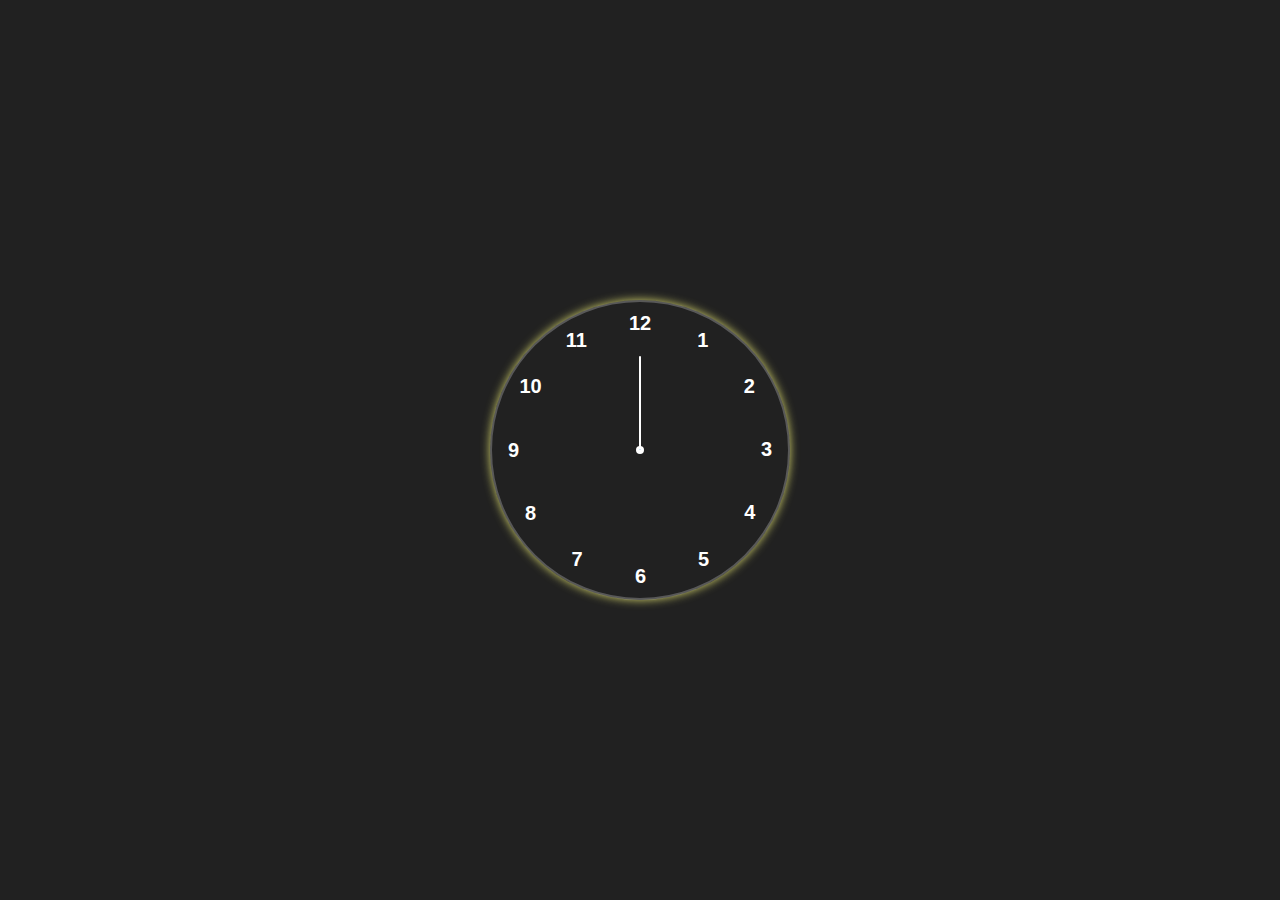
<file: clock/index.html>
<!DOCTYPE html>
<html lang="en">

<head>
    <meta charset="UTF-8">
    <meta name="viewport" content="width=device-width, initial-scale=1.0">
    <title>Analog clock</title>
    <link rel="stylesheet" href="style.css">
</head>

<body>
    <div class="container">
        <div class="clock">
            <div style="--clr:#ff3d58; --h:72px ;" id="hour" class="hand"><i></i></div>
            <div style="--clr:#00a6ff; --h:84px ;" id="min" class="hand"><i></i></div>
            <div style="--clr:#ffffff; --h:94px ;" id="sec" class="hand"><i></i></div>
            <span style="--i:1;"><b>1</b></span>
            <span style="--i:2;"><b>2</b></span>
            <span style="--i:3;"><b>3</b></span>
            <span style="--i:4;"><b>4</b></span>
            <span style="--i:5;"><b>5</b></span>
            <span style="--i:6;"><b>6</b></span>
            <span style="--i:7;"><b>7</b></span>
            <span style="--i:8;"><b>8</b></span>
            <span style="--i:9;"><b>9</b></span>
            <span style="--i:10;"><b>10</b></span>
            <span style="--i:11;"><b>11</b></span>
            <span style="--i:12;"><b>12</b></span>
        </div>
    </div>
    <script src="script.js"></script>
</body>

</html>
</file>
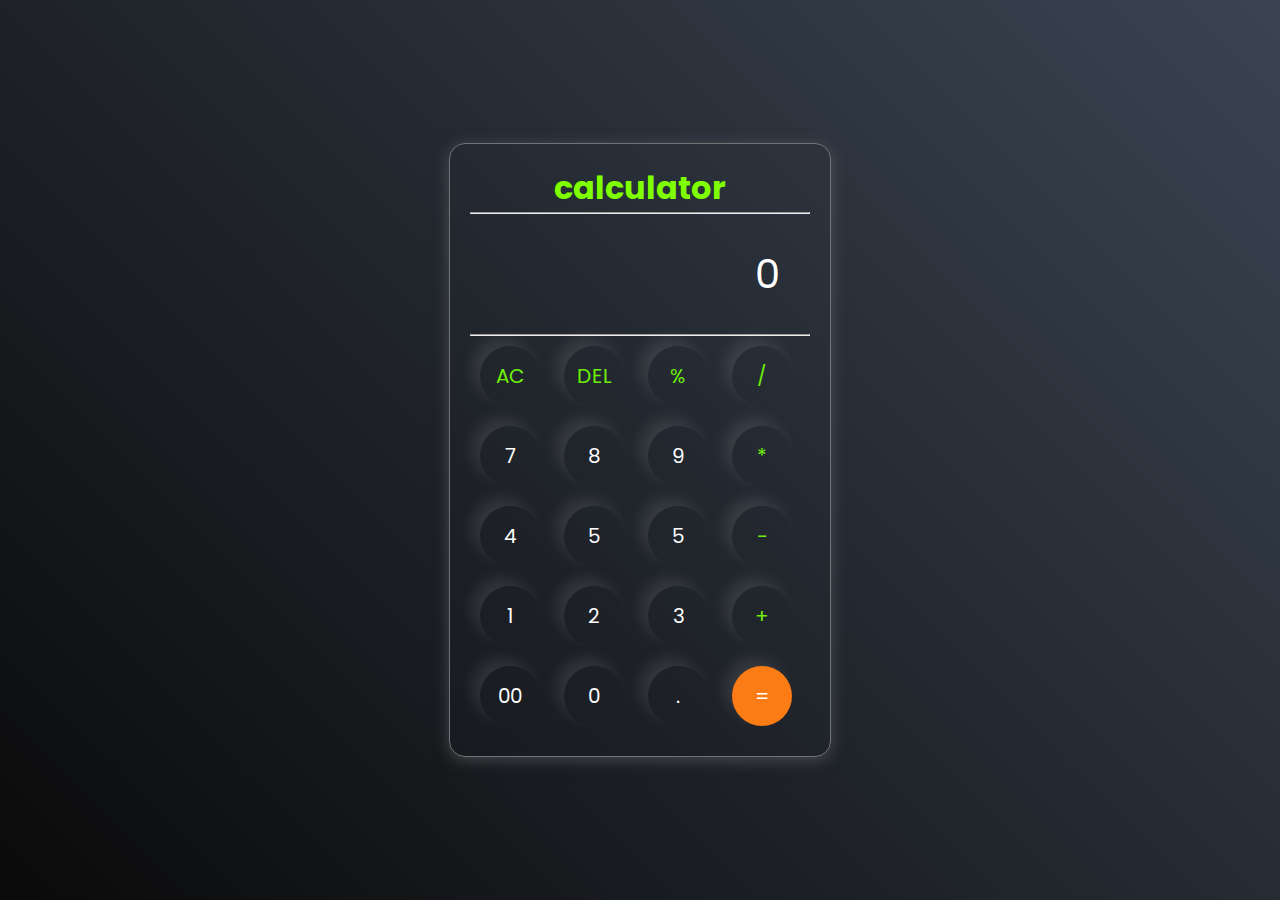
<file: metho2calculator/index.html>
<!DOCTYPE html>
<html lang="en">
<head>
    <meta charset="UTF-8">
    <meta http-equiv="X-UA-Compatible" content="IE=edge">
    <meta name="viewport" content="width=device-width, initial-scale=1.0">
    <title>Calculator</title>
    <link rel="stylesheet" href="style.css">
</head>
<body>
        
    <div class="calculator">
        <h1 style="color: chartreuse;">calculator</h1>
        <hr>
        <input type="text" name="Display" id="inputBox" placeholder="0">
        <hr>

        <div>
            <button class="operator">AC</button>
            <button class="operator">DEL</button>
            <button class="operator">%</button>
            <button class="operator">/</button>
        </div>
        <div>
            <button>7</button>
            <button>8</button>
            <button>9</button>
            <button class="operator">*</button>
        </div>
        <div>
            <button>4</button>
            <button>5</button>
            <button>5</button>
            <button class="operator">-</button>
        </div>
        <div>
            <button>1</button>
            <button>2</button>
            <button>3</button>
            <button class="operator">+</button>
        </div>
        <div>
            <button>00</button>
            <button>0</button>
            <button>.</button>
            <button class="equalBtn">=</button>
        </div>
    </div>
    <script src="script.js"></script>
    
</body>
</html>
</file>
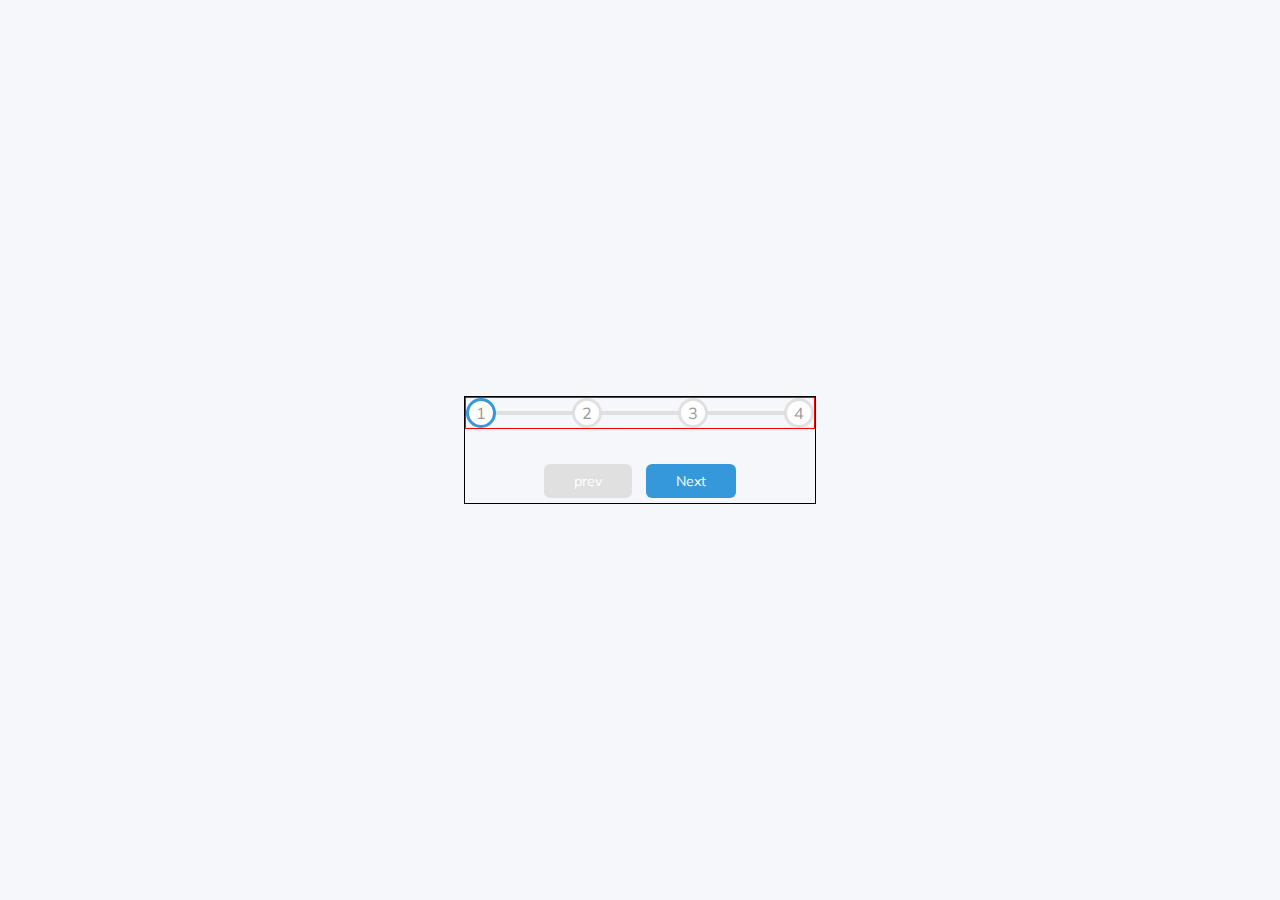
<file: progressStep/index.html>
<!DOCTYPE html>
<html lang="en">
<head>
    <meta charset="UTF-8">
    <meta name="viewport" content="width=device-width, initial-scale=1.0">
    <title>progress steps</title>
    <link rel="stylesheet" href="style.css">
</head>
<body>
    <div class="container">
        <div class="progress-container">
            <div class="progress" id="progress"></div>
            <div class="circle active">1</div>
            <div class="circle">2</div>
            <div class="circle">3</div>
            <div class="circle">4</div>
        </div>
        <button class="btn" id="prev" disabled>prev</button>
        <button class="btn" id="next">Next</button>
    </div>
    <script src="script.js"></script>
</body>
</html>
</file>
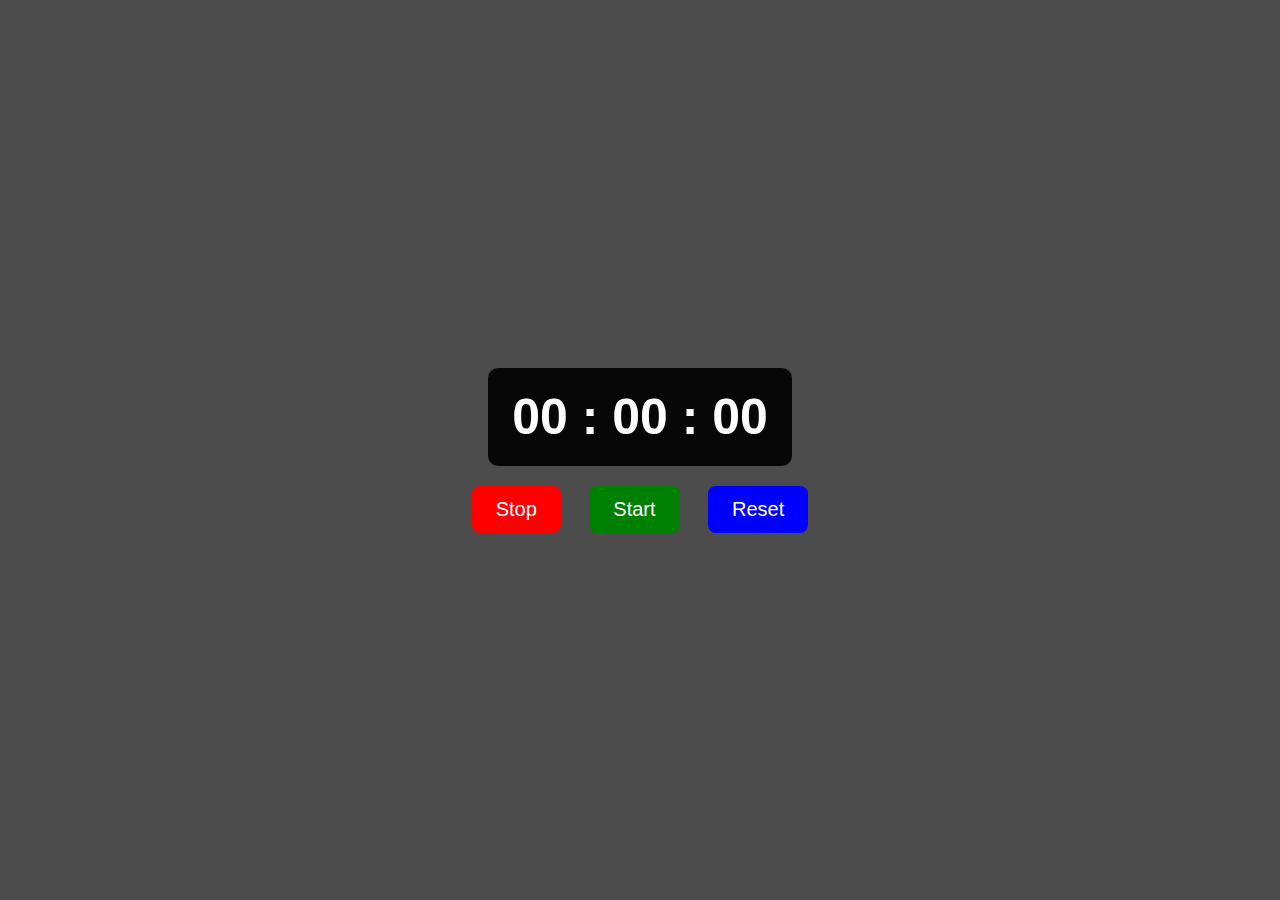
<file: stopWatch/index.html>
<!DOCTYPE html>
<html lang="en">
<head>
    <meta charset="UTF-8">
    <meta name="viewport" content="width=device-width, initial-scale=1.0">
    <title>Stop Watch</title>
    <link rel="stylesheet" href="style.css">
</head>
<body>
    <div class="stopwatch">
        <div class="timeDisplay">00 : 00 : 00</div>
    </div>
    <div class="button">
        <button id="stopBtn" class="btn" style="--clr:red;">Stop</button>
        <button id="startBtn" class="btn" style="--clr:green;">Start</button>
        <button id="resetBtn" class="btn" style="--clr:blue;">Reset</button>
    </div>
    <script src="script.js"></script>
</body>
</html>
</file>
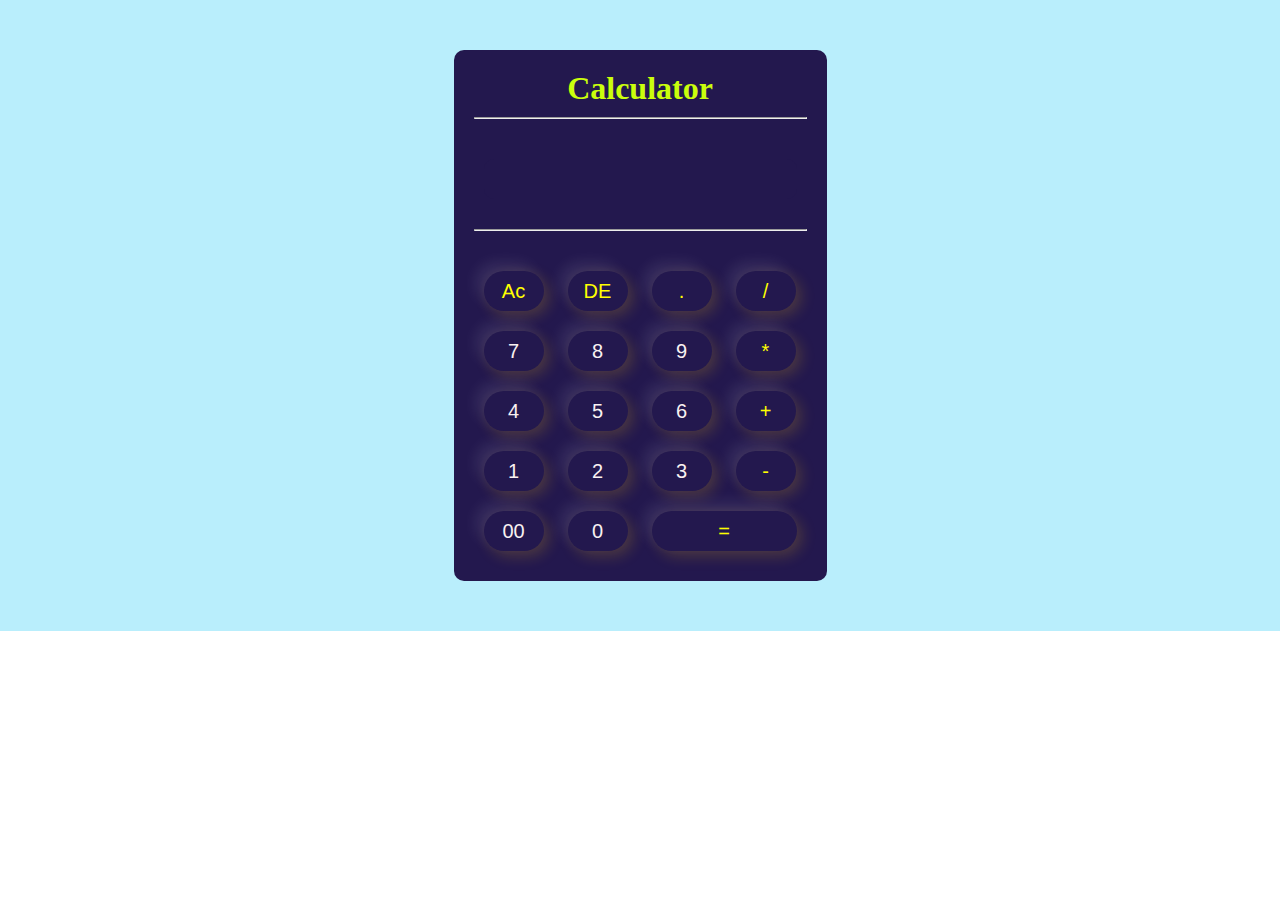
<file: metho2calculator/nextmethod/index.html>
<!DOCTYPE html>
<html lang="en">

<head>
    <meta charset="UTF-8">
    <meta name="viewport" content="width=device-width, initial-scale=1.0">
    <title>calculator app</title>
    <link rel="stylesheet" href="style.css">
</head>

<body>
    <div class="container">
       
        <div class="calculator">
            <h1>
                Calculator
            </h1>
            <hr class="hr1">
            <form>
                <div class="display">
                    <input type="text" name="display" class="input">
                </div>
                <hr class="hr1">
                <div>
                    <input type="button" value="Ac" onclick="display.value = '' " class="operator">
                    <input type="button" value="DE" onclick="display.value = display.value.toString().slice(0,-1)" class="operator">
                    <input type="button" value="." onclick="display.value += '.' " class="operator">
                    <input type="button" value="/" onclick="display.value += '/' " onclick="display.value += '/' " class="operator">

                </div>

                <div>
                    <input type="button" value="7" onclick="display.value += '7' ">
                    <input type="button" value="8" onclick="display.value += '8' ">
                    <input type="button" value="9" onclick="display.value += '9' ">
                    <input type="button" value="*" onclick="display.value += '*' " class="operator">

                </div>
                <div>
                    <input type="button" value="4" onclick="display.value += '4' ">
                    <input type="button" value="5" onclick="display.value += '5' ">
                    <input type="button" value="6" onclick="display.value += '6' ">
                    <input type="button" value="+" onclick="display.value += '+' " class="operator">

                </div>
                <div>
                    <input type="button" value="1" onclick="display.value += '1' ">
                    <input type="button" value="2" onclick="display.value += '2' ">
                    <input type="button" value="3" onclick="display.value += '3' ">
                    <input type="button" value="-" onclick="display.value += '-' " class="operator">

                </div>
                <div>
                    <input type="button" value="00" onclick="display.value += '00' ">
                    <input type="button" value="0" onclick="display.value += '0' ">
                    <input type="button" value="=" onclick="display.value = eval(display.value)" class="equal">


                </div>

            </form>

        </div>

    </div>
    <script src="script.js"></script>
</body>

</html>
</file>
<file: clock/style.css>
*{
    margin: 0;
    padding: 0;
    box-sizing: border-box;
    font-family: sans-serif;
    color: white;
}
 body{
    display: flex;
    align-items: center;
    justify-content: center;
    min-height: 100vh;
    background-color: #212121;
 }


 .container{
    position: relative;
 }

 .clock{
    width: 300px;
    height: 300px;
    border-radius: 50%;
    background-color:rgba(6, 0, 0, 0);
    border: 2px solid rgba(255,255,255,0.25);
    box-shadow: 0px 0px 10px rgba(252, 252, 123, 0.817);
    display: flex;
    justify-content: center;
    align-items: center;
 }
 .clock span{
    position: absolute;
    transform: rotate(calc(30deg * var(--i)));
    inset: 12px;
    text-align: center;
 }

 .clock span b{
    transform: rotate(calc(-30deg * var(--i)));
  font-size: 20px;
    display: inline-block;
 }


 .clock:before{
    content: '' ;
    position: absolute;
    width: 8px;
    height: 8px;
    border-radius: 50%;
    background-color: #fff;
 }


 .hand{
    position: absolute;
    display:flex;
    justify-content: center;
    align-items:flex-end ;
 }
 .hand i{
    position:absolute;
    background-color:var(--clr);
    width:2px;
    height: var(--h);
    border-radius: 8px;

 }
</file>
<file: metho2calculator/style.css>
@import url('https://fonts.googleapis.com/css2?family=Poppins:wght@500&display=swap');

*{
    margin: 0;
    padding: 0;
    box-sizing: border-box;
    font-family: 'Poppins', sans-serif;
}

body{
    width: 100%;
    height: 100vh;
    display: flex;
    justify-content: center;
    align-items: center;
    background: linear-gradient(45deg, #0a0a0a, #3a4452);
}

.calculator{
    border: 1px solid  #717377;
    padding: 20px;
    border-radius: 16px;
    background: transparent;
    box-shadow: 0px 3px 15px rgba(113, 115, 119, 0.5);
}
.calculator h1{
    text-align: center;
}

input{
    width: 320px;
    border: none;
    padding: 20px;
    margin: 10px;
    background: transparent;
    box-shadow:  0px 3px 15px rgbs(84, 84, 84, 0.1);
    font-size: 40px;
    text-align: right;
    cursor: pointer;
    color: #fff;
}

input::placeholder{
    color: #fff;
}

button{
    border: none;
    width: 60px;
    height: 60px;
    margin: 10px;
    border-radius: 50%;
    background: transparent;
    color: #fff;
    font-size: 20px;
    box-shadow: -8px -8px 15px rgba(255, 255, 255, 0.1);
    cursor: pointer;
}

.equalBtn{
    background-color: #fb7c14;
}

.operator{
    color: #6dee0a;
}
</file>
<file: progressStep/style.css>
@import url('https://fonts.googleapis.com/css?family=Muli&display=swap');

:root {
  --line-border-fill: #3498db;
  --line-border-empty: #e0e0e0; 
}

* {
  box-sizing: border-box;
}

body {
  background-color: #f6f7fb;
  font-family: 'Muli', sans-serif;
  display: flex;
  align-items: center;
  justify-content: center;
  height: 100vh;
  overflow: hidden;
  margin: 0;
}

.container {
  text-align: center;
  border: 1px solid black;
}

.progress-container {
  display: flex;
  justify-content: space-between;
  position: relative;
  margin-bottom: 30px;
  max-width: 100%;
  width: 350px;
  border: 1px solid red;
}

.progress-container::before {
  content: '';
  background-color: var(--line-border-empty);
  position: absolute;
  top: 50%;
  left: 0;
  transform: translateY(-50%);
  height: 4px;
  width: 100%;
  z-index: -1;
}

.progress {
  background-color: var(--line-border-fill);
  position: absolute;
  top: 50%;
  left: 0;
  transform: translateY(-50%);
  height: 4px;
  width: 0%;
  z-index: -1;
  transition: 0.4s ease;
  
}

.circle {
  background-color: #fff;
  color: #999;
  border-radius: 50%;
  height: 30px;
  width: 30px;
  display: flex;
  align-items: center;
  justify-content: center;
  border: 3px solid var(--line-border-empty);
  transition: 0.4s ease;
}

.circle.active {
  border-color: var(--line-border-fill);
}

.btn {
  background-color: var(--line-border-fill);
  color: #fff;
  border: 0;
  border-radius: 6px;
  cursor: pointer;
  font-family: inherit;
  padding: 8px 30px;
  margin: 5px;
  font-size: 14px;
}

.btn:active {
  transform: scale(0.98);
}

.btn:focus {
  outline: 0;
}

.btn:disabled {
  background-color: var(--line-border-empty);
  cursor: not-allowed;
}
</file>
<file: stopWatch/style.css>
*{
    margin: 0;
    padding: 0;
    box-sizing: border-box;
    font-family: Verdana, Geneva, Tahoma, sans-serif;
}
body{
    background-color: rgba(0,0,0,0.7);
    color: #ffffff;
    display: flex;
    justify-content: center;
    align-items: center;
    min-height: 100vh;
    flex-direction: column;

}

.stopwatch{
    background-color: rgba(0,0,0,0.9);
    padding: 20px 24px;
    border-radius: 10px;
}
.timeDisplay{
    font-size: 50px;
    font-weight: 600;
}
.button{
    margin-top: 20px;
}
.btn{
    font-size: 20px;
    background:none;
    border: none;
    color: #ffffff;
    background-color:var(--clr);
    padding: 12px 24px;
    margin-inline: 12px;
    border-radius: 8px;
    cursor: pointer;
}
</file>
<file: metho2calculator/nextmethod/style.css>
*{
    margin: 0;
    padding: 0;
    box-sizing: border-box;

}
.container{
    width: 100%;
    height: 100%;
    background: #b9eefc;
    display: flex;
    align-items: center;
    justify-content: center;
    padding: 50px 0;
    
}


.calculator{
    background: rgb(35, 24, 78);
    padding: 20px;
    border-radius: 10px;
    color: black;
  
}
.calculator h1{
    text-align: center;
    color: rgb(202, 254, 12);
}

.calculator form input{

border: 0;
outline: 0;
width: 60px;
height: 40px;
border-radius: 50px;
box-shadow: -8px -8px 15px rgba(255,255,255,0.1),5px 5px 15px rgba(243, 189, 10, 0.2) ;
background: transparent;
font-size:20px;
color:#f9f1f1;
cursor: pointer;
margin:10px;

}
form .display{
    display: flex;
    justify-content: flex-end;
    margin: 20px 0;

}
form .display input{
    text-align: right;
    flex: 1;
    font-size: 45px;
    box-shadow: none;
    background-color:  rgb(35, 24, 78);
}

form input.equal{
    width:145px ;
    color: yellow;
    

}

form input.operator{
    color: yellow;
}

form .display .input{
    border-radius: 10px;
}

.hr1{
margin: 10px 0 30px 0;
}
</file>
